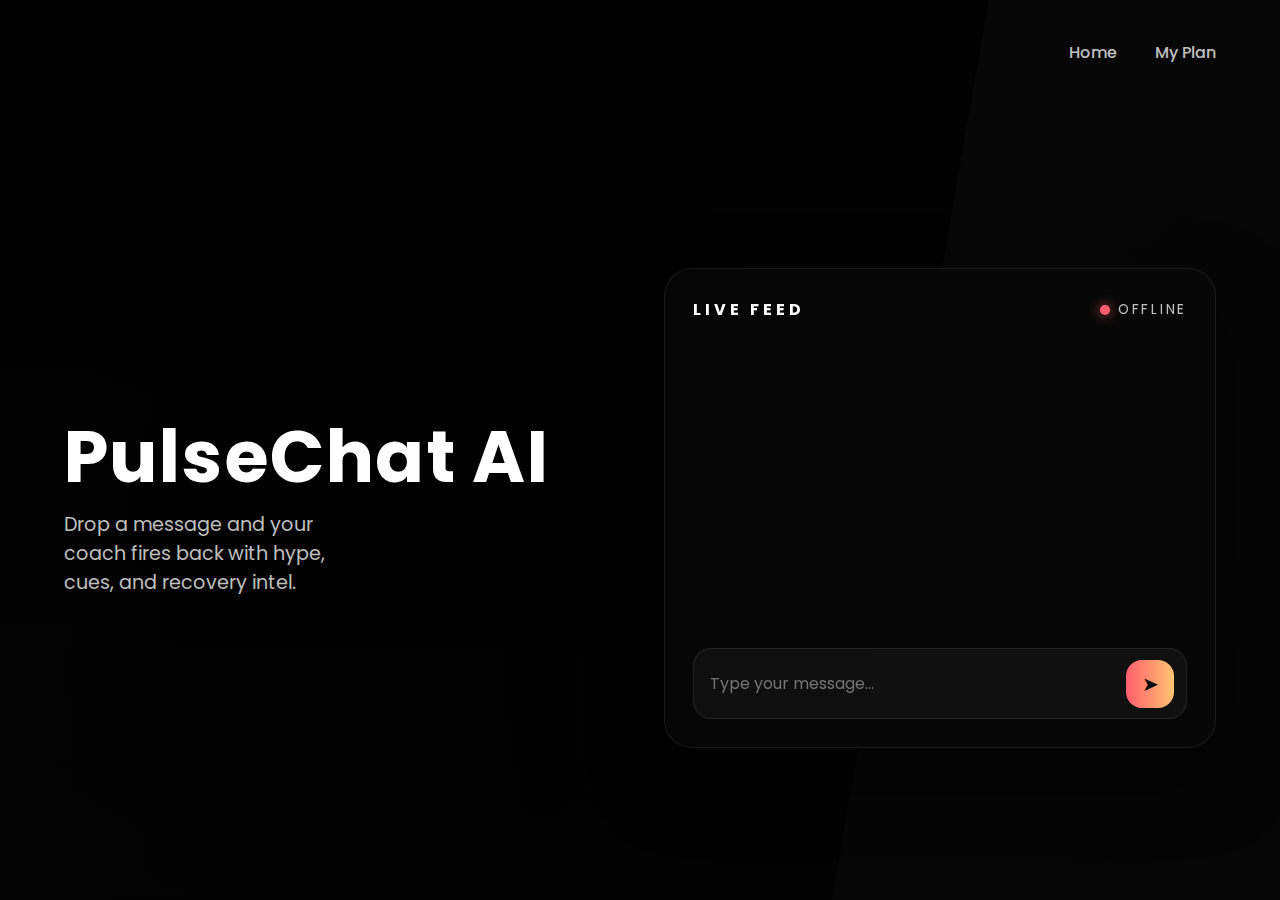
<file: chatFrontend/index.html>
<!DOCTYPE html>
<html lang="en">
  <head>
    <meta charset="UTF-8" />
    <meta name="viewport" content="width=device-width, initial-scale=1.0" />
    <title>PulseChat AI</title>
    <link rel="preconnect" href="https://fonts.googleapis.com" />
    <link rel="preconnect" href="https://fonts.gstatic.com" crossorigin />
    <link
      href="https://fonts.googleapis.com/css2?family=Poppins:wght@400;500;600;700&display=swap"
      rel="stylesheet"
    />
    <style>
      :root {
        --primary: #ff2c55;
        --white: #ffffff;
        --text-light: rgba(255, 255, 255, 0.75);
        --bg-dark: #080808;
        --bg-overlay: rgba(0, 0, 0, 0.75);
        --transition: 200ms ease-in-out;
      }

      *,
      *::before,
      *::after {
        box-sizing: border-box;
        margin: 0;
        padding: 0;
      }

      body {
        font-family: 'Poppins', sans-serif;
        background-color: var(--bg-dark);
        color: var(--white);
        min-height: 100vh;
        overflow-x: hidden;
        overflow-y: auto;
      }

      ul {
        list-style: none;
      }

      .hero {
        position: relative;
        min-height: 100vh;
        padding: 2.5rem clamp(1.5rem, 5vw, 5rem);
        display: flex;
        flex-direction: column;
        justify-content: space-between;
        background: linear-gradient(
            to bottom,
            rgba(0, 0, 0, 0.85),
            rgba(0, 0, 0, 0.45)
          ),
          url('https://images.unsplash.com/photo-1521572267360-ee0c2909d518?auto=format&fit=crop&w=1400&q=80')
            center/cover no-repeat;
      }

      .hero::after {
        content: '';
        position: absolute;
        top: 0;
        right: 0;
        width: clamp(18rem, 35vw, 28rem);
        height: 100%;
        background: linear-gradient(135deg, rgba(8, 8, 8, 0.9), rgba(8, 8, 8, 0.6));
        clip-path: polygon(35% 0%, 100% 0%, 100% 100%, 0% 100%);
        z-index: 1;
      }

      .hero__overlay {
        position: absolute;
        inset: 0;
        background: radial-gradient(circle at 15% 20%, rgba(0, 0, 0, 0.6), transparent),
          radial-gradient(circle at 80% 75%, rgba(0, 0, 0, 0.65), transparent);
        z-index: 0;
      }

      .navbar {
  position: relative;
  z-index: 2;
  display: flex;
  align-items: center;
  justify-content: space-between;
  gap: 2rem;
}

      .brand {
        width: 56px;
        height: 56px;
        border-radius: 50%;
        border: 2px solid var(--primary);
        display: grid;
        place-items: center;
        font-weight: 600;
        letter-spacing: 0.05em;
        background: rgba(0, 0, 0, 0.6);
        box-shadow: 0 0 25px rgba(255, 44, 85, 0.35);
      }

      .nav-links {
  display: flex;
  gap: clamp(1rem, 3vw, 2.5rem);
  font-weight: 500;
  font-size: clamp(0.9rem, 2vw, 1rem);
  color: var(--text-light);
}

.nav-links a {
  position: relative;
  transition: color var(--transition);
}

.nav-links a::after {
  content: '';
  position: absolute;
  left: 0;
  bottom: -0.35rem;
  width: 100%;
  height: 2px;
  background-color: var(--primary);
  transform: scaleX(0);
  transform-origin: right;
  transition: transform var(--transition);
}

.nav-links a {
  position: relative;
  color: var(--text-light); /* your intended link color */
  text-decoration: none;    /* remove underline */
  transition: color var(--transition);
}


.nav-links a:hover {
  color: var(--white);
}

.nav-links a:hover::after {
  transform: scaleX(1);
  transform-origin: left;
}


      .hero__content {
        position: relative;
        z-index: 2;
        display: grid;
        gap: clamp(2rem, 5vw, 3rem);
        grid-template-columns: repeat(auto-fit, minmax(280px, 1fr));
        align-items: center;
        padding-block: clamp(2rem, 15vh, 7rem);
      }

      .hero__text h1 {
        font-size: clamp(2.4rem, 6vw, 4.5rem);
        line-height: 1.05;
        font-weight: 700;
        letter-spacing: 0.02em;
        margin-bottom: 1rem;
      }

      .hero__text p {
        font-size: clamp(1rem, 2vw, 1.2rem);
        color: var(--text-light);
        max-width: 26ch;
      }

      .chat-panel {
        position: relative;
        background: rgba(8, 8, 8, 0.75);
        border-radius: 28px;
        border: 1px solid rgba(255, 255, 255, 0.08);
        padding: 1.75rem;
        box-shadow: 0 30px 70px rgba(0, 0, 0, 0.55);
        backdrop-filter: blur(14px);
        min-height: 480px;
        display: flex;
        flex-direction: column;
        gap: 1.2rem;
      }

      .chat-panel__header {
        display: flex;
        align-items: center;
        justify-content: space-between;
      }

      .chat-panel__status {
        font-size: 0.85rem;
        color: var(--text-light);
        text-transform: uppercase;
        letter-spacing: 0.2em;
        display: flex;
        align-items: center;
        gap: 0.5rem;
      }

      .chat-panel__status::before {
        content: '';
        width: 10px;
        height: 10px;
        border-radius: 50%;
        background: var(--primary);
        box-shadow: 0 0 12px rgba(255, 44, 85, 0.8);
      }

      .chat-panel__status[data-state='offline']::before {
        background: #ff5f6d;
        box-shadow: 0 0 12px rgba(255, 95, 109, 0.8);
      }

      .chat-panel__status[data-state='loading']::before {
        background: #ffc371;
        box-shadow: 0 0 12px rgba(255, 195, 113, 0.8);
      }

      .chat-feed {
        flex: 1;
        overflow-y: auto;
        display: flex;
        flex-direction: column;
        gap: 1rem;
        padding-right: 0.4rem;
      }

      .chat-feed::-webkit-scrollbar {
        width: 6px;
      }

      .chat-feed::-webkit-scrollbar-thumb {
        background: linear-gradient(var(--primary), #ffc371);
        border-radius: 999px;
      }

      .message {
        max-width: 80%;
        padding: 0.85rem 1rem;
        border-radius: 18px;
        border: 1px solid rgba(255, 255, 255, 0.08);
        line-height: 1.5;
        font-size: 0.95rem;
        background: rgba(255, 255, 255, 0.04);
        transform-origin: bottom;
        animation: pop 0.3s ease forwards;
        opacity: 0;
      }

      .message--ai {
        align-self: flex-start;
        border-top-left-radius: 4px;
        box-shadow: inset 0 0 0 1px rgba(255, 44, 85, 0.2);
      }

      .message--user {
        align-self: flex-end;
        border-top-right-radius: 4px;
        background: rgba(255, 95, 109, 0.12);
        box-shadow: inset 0 0 0 1px rgba(255, 95, 109, 0.2);
      }

      .message--system {
        align-self: center;
        background: rgba(255, 255, 255, 0.08);
        font-size: 0.8rem;
        letter-spacing: 0.15em;
        text-transform: uppercase;
      }

      .message[data-status='pending'] {
        opacity: 0.65;
      }

      .message[data-status='error'] {
        border-color: rgba(255, 95, 109, 0.6);
        color: #ff9da8;
      }

      .composer {
        display: flex;
        gap: 0.75rem;
        align-items: center;
        background: rgba(255, 255, 255, 0.04);
        border: 1px solid rgba(255, 255, 255, 0.08);
        border-radius: 18px;
        padding: 0.65rem 0.75rem 0.65rem 1rem;
      }

      .composer input {
        flex: 1;
        border: none;
        background: transparent;
        color: var(--white);
        font-size: 1rem;
        font-family: inherit;
        outline: none;
      }

      .composer button {
        border: none;
        border-radius: 16px;
        width: 48px;
        height: 48px;
        display: grid;
        place-items: center;
        font-size: 1.25rem;
        cursor: pointer;
        background: linear-gradient(90deg, #ff5f6d, #ffc371);
        color: var(--bg-dark);
        transition: transform var(--transition), box-shadow var(--transition);
      }

      .composer button:hover {
        transform: translateY(-2px);
        box-shadow: 0 16px 26px rgba(255, 95, 109, 0.4);
      }

      .composer input:disabled {
        opacity: 0.7;
      }

      .composer button:disabled {
        opacity: 0.6;
        cursor: not-allowed;
        transform: none;
        box-shadow: none;
      }

      @keyframes pop {
        from {
          transform: translateY(16px) scale(0.96);
          opacity: 0;
        }
        to {
          transform: translateY(0) scale(1);
          opacity: 1;
        }
      }

      @media (max-width: 768px) {
        .nav-links {
          display: none;
          color: red;
        }

        .hero {
          padding: 2rem 1.5rem;
        }

        .hero::after {
          width: 22rem;
          clip-path: polygon(45% 0%, 100% 0%, 100% 100%, 15% 100%);
        }

        .hero__content {
          grid-template-columns: 1fr;
        }
      }

      @media (max-width: 540px) {
        .hero::after {
          display: none;
        }

        .chat-panel {
          min-height: 420px;
        }
      }
    </style>
  </head>
  <body>
    <header class="hero" id="home">
      <div class="hero__overlay" aria-hidden="true"></div>
      <nav class="navbar">
        <div></div>
        <ul class="nav-links">
          <li><a href="C:\Users\HP\Desktop\AI-Powered-Fitness-Workout-Guidance-App-main\frontEnd\index.html" aria-current="page">Home</a></li>
          <li><a href="C:\Users\HP\Desktop\AI-Powered-Fitness-Workout-Guidance-App-main\frontEnd\home.html">My Plan</a></li>
          <!-- <li><a href="#updates">Updates</a></li> -->
        </ul>
      </nav>
      <div class="hero__content">
        <div class="hero__text">
          <h1>PulseChat AI</h1>
          <p>Drop a message and your coach fires back with hype, cues, and recovery intel.</p>
        </div>
        <section class="chat-panel" aria-label="Chat conversation">
          <div class="chat-panel__header">
            <h2 style="font-size: 1rem; text-transform: uppercase; letter-spacing: 0.25em;">
              Live feed
            </h2>
            <span class="chat-panel__status" data-state="online">online</span>
          </div>
          <div class="chat-feed" id="chatFeed" aria-live="polite"></div>
          <form class="composer" id="chatForm">
            <input
              id="chatInput"
              type="text"
              placeholder="Type your message..."
              autocomplete="off"
              aria-label="Message PulseChat"
              required
            />
            <button type="submit" aria-label="Send message">➤</button>
          </form>
        </section>
      </div>
    </header>

    <script>
      const API_BASE_URL = 'http://127.0.0.1:8000';
      const chatFeed = document.getElementById('chatFeed');
      const chatForm = document.getElementById('chatForm');
      const chatInput = document.getElementById('chatInput');
      const statusBadge = document.querySelector('.chat-panel__status');
      const sendButton = chatForm.querySelector('button[type="submit"]');

      window.addEventListener('DOMContentLoaded', loadChatHistory);

      chatForm.addEventListener('submit', async (event) => {
        event.preventDefault();
        const text = chatInput.value.trim();
        if (!text) return;

        chatInput.value = '';
        const pendingBubble = appendMessage(text, 'user', { status: 'pending' });
        toggleComposer(true);

        try {
          const response = await fetch(`${API_BASE_URL}/api/chats`, {
            method: 'POST',
            headers: { 'Content-Type': 'application/json' },
            body: JSON.stringify({ sender: 'user', message: text })
          });

          if (!response.ok) throw new Error('Failed to deliver message');

          const payload = await response.json();
          markMessageSent(pendingBubble);
          setStatus('online', 'online');

          if (payload.reply) {
            appendMessage(payload.reply.message, 'ai');
          }
        } catch (error) {
          console.error(error);
          markMessageError(pendingBubble);
          appendSystemMessage('Message not delivered. Check your connection and try again.');
          setStatus('offline', 'offline');
        } finally {
          toggleComposer(false);
        }
      });

      async function loadChatHistory() {
        setStatus('syncing', 'loading');
        try {
          const response = await fetch(`${API_BASE_URL}/api/chats`);
          if (!response.ok) throw new Error('Failed to load history');

          const chats = await response.json();
          chatFeed.innerHTML = '';

          if (!chats.length) {
            appendSystemMessage('No chats yet. Start the conversation!');
          } else {
            chats.forEach((entry) => appendMessage(entry.message, entry.sender));
          }

          setStatus('online', 'online');
        } catch (error) {
          console.error(error);
          appendSystemMessage('Unable to reach the coach service.');
          setStatus('offline', 'offline');
        }
      }

      function appendMessage(content, type, options = {}) {
        const bubble = document.createElement('div');
        bubble.className = `message message--${type}`;
        bubble.textContent = content;

        if (options.status) {
          bubble.dataset.status = options.status;
        }

        chatFeed.appendChild(bubble);
        chatFeed.scrollTo({ top: chatFeed.scrollHeight, behavior: 'smooth' });
        return bubble;
      }

      function appendSystemMessage(content) {
        return appendMessage(content, 'system');
      }

      function markMessageSent(bubble) {
        if (!bubble) return;
        bubble.dataset.status = 'sent';
      }

      function markMessageError(bubble) {
        if (!bubble) return;
        bubble.dataset.status = 'error';
      }

      function toggleComposer(isSending) {
        chatInput.disabled = isSending;
        sendButton.disabled = isSending;
      }

      function setStatus(label, state) {
        statusBadge.textContent = label;
        statusBadge.dataset.state = state;
      }
    </script>
  </body>
</html>
</file>
